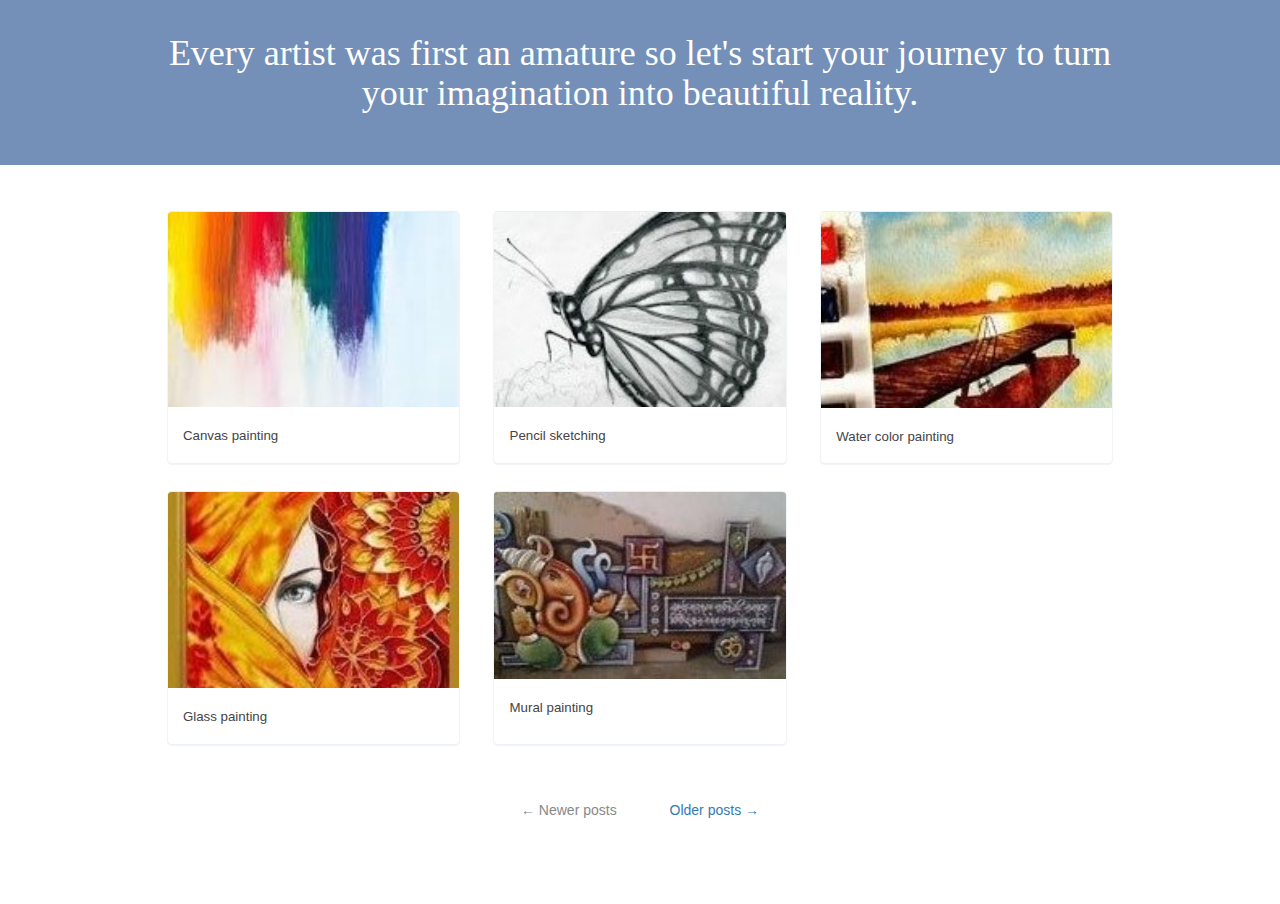
<file: index.html>
<!doctype html>
<html>
  <head>
    <meta charset="utf-8">
    <meta content="IE=edge,chrome=1" http-equiv="X-UA-Compatible">

    <title>Learn art with Pratiksha</title>

    <meta name="viewport" content="width=device-width, initial-scale=1.0">
    <meta name="description" content="">

    <meta property="og:type" content="" /> 
    <meta property="og:url" content="" /> 
    <meta property="og:title" content="" /> 
    <meta property="og:image" content="" /> 
    <meta property="og:description" content="" />
    <meta name="twitter:site" content="">
    <meta name="twitter:creator" content="">
    <meta name="twitter:title" content="">
    <meta name="twitter:description" content="">

    <link href="https://maxcdn.bootstrapcdn.com/bootstrap/3.3.7/css/bootstrap.min.css" rel="stylesheet">
    <link href="./styles.css" rel="stylesheet">
  </head>

  <body>         
    <div class="section-blog-header">
      <div class="container">
        <div class="row">
          <div class="col-md-10 col-md-offset-1 col-sm-12">
            <h1 style="font-family:Garamond;color:white">Every artist was first an amature so let's start your journey to turn your imagination into beautiful reality.</h1>
            
          </div>
        </div>
      </div>
    </div>

    <div class="section-blog">
      <div class="container">
        <div class="row">
          <div class="col-md-10 col-md-offset-1 col-sm-12">
            <div class="articles">
                
              <div class="article">
                <a href="./post.html">
                  <img src="art.jpg" width="100%">
                </a>
                <div class="inner">
                  <h3><a href="./post.html">Canvas painting</a></h3>
                </div>
              </div>

              <div class="article">
                <a href="./pencil.html">
                  <img src="pencilicon.jpg" width="100%">
                </a>
                <div class="inner">
                  <h3><a href="./pencil.html">Pencil sketching</a></h3>
                </div>
              </div>

              <div class="article">
                <a href="./water.html">
                  <img src="watericon.jpg" width="100%">
                </a>
                <div class="inner">
                  <h3><a href="./water.html">Water color painting</a></h3>
                </div>
              </div>

              <div class="article">
                <a href="./glass.html">
                  <img src="glassicon.jpg" width="100%">
                </a>
                <div class="inner">
                  <h3><a href="./glass.html">Glass painting</a></h3>
                </div>
              </div>

              <div class="article">
                <a href="./mural.html">
                  <img src="muralicon.jpg" width="100%">
                </a>
                <div class="inner">
                  <h3><a href="./mural.html">Mural painting</a></h3>
                </div>
              </div>

             

            </div>
            <div class="pagination-links">                
              <span class="pagination-link">&larr; Newer posts</span>
              <span class="pagination-link"><a href="#">Older posts &rarr;</a></span>
            </div>
          </div>
        </div>
      </div>
    </div>
  </body>
</html>
</file>
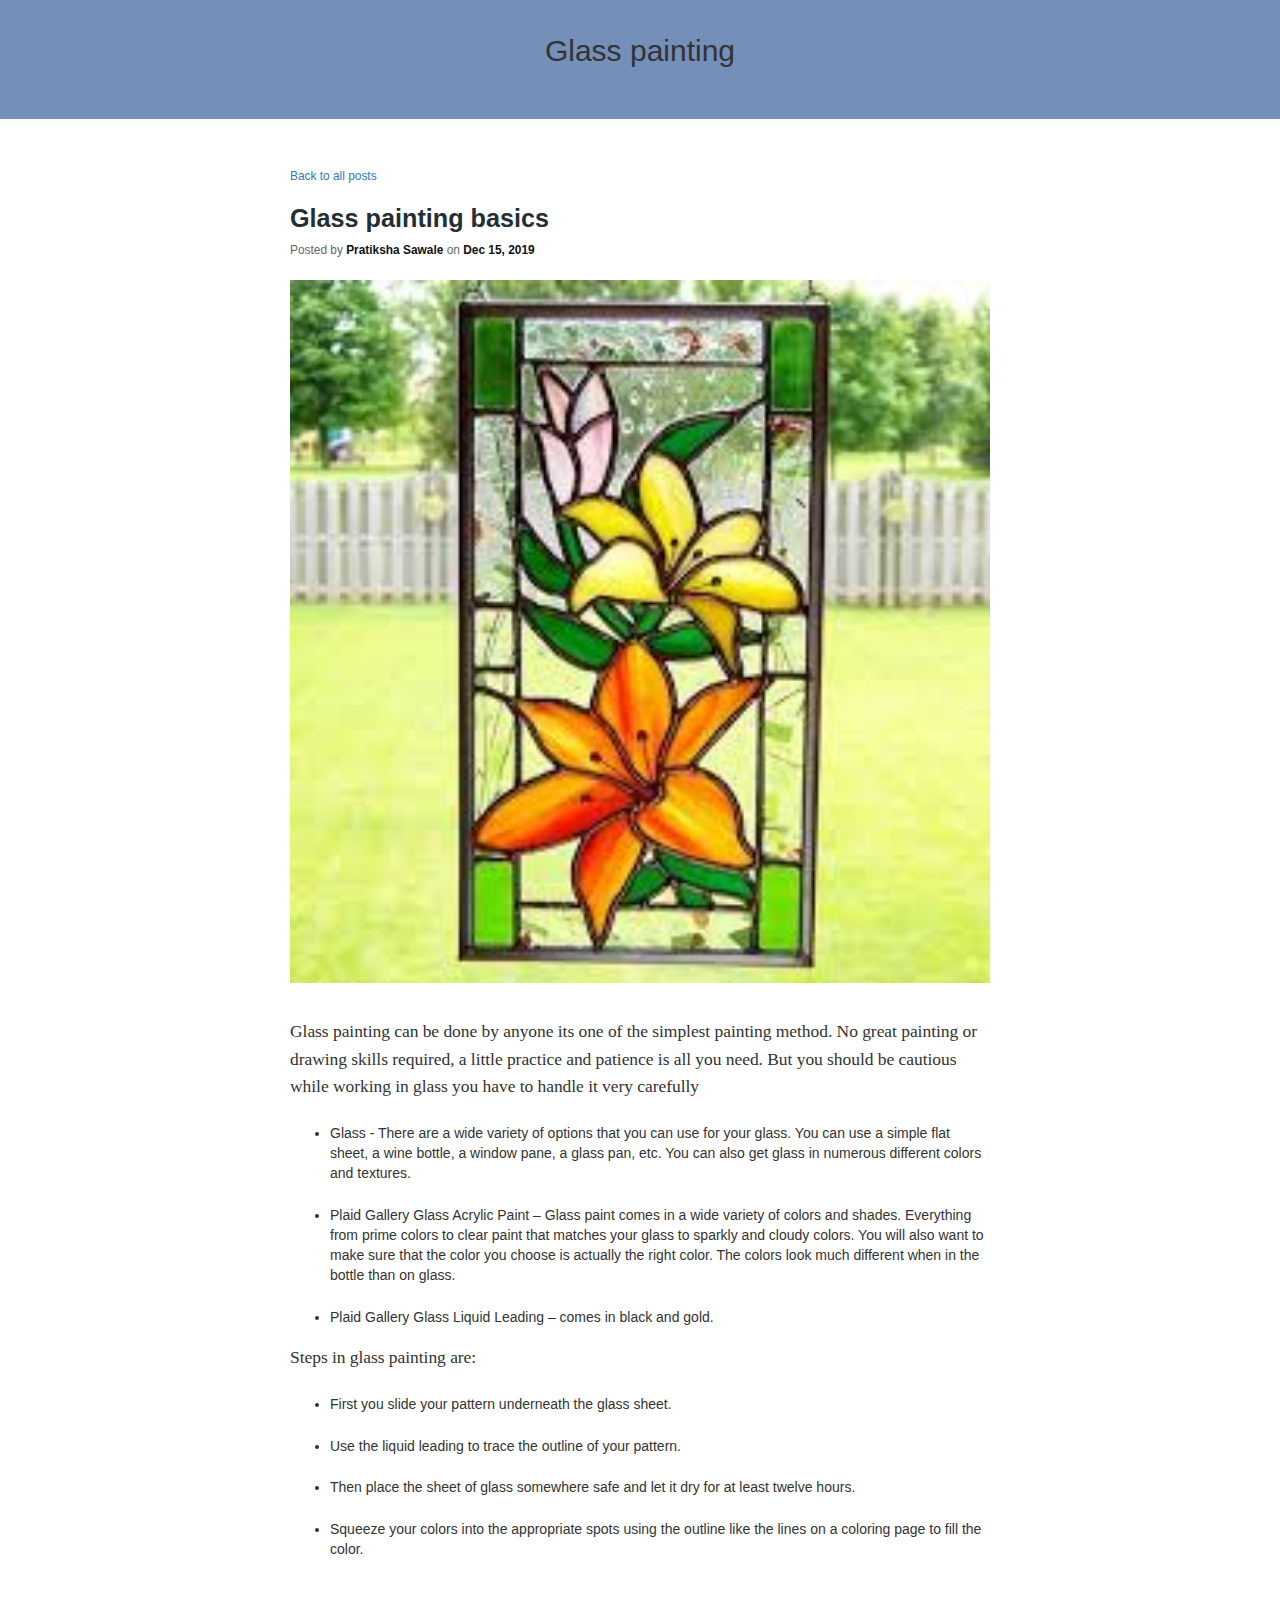
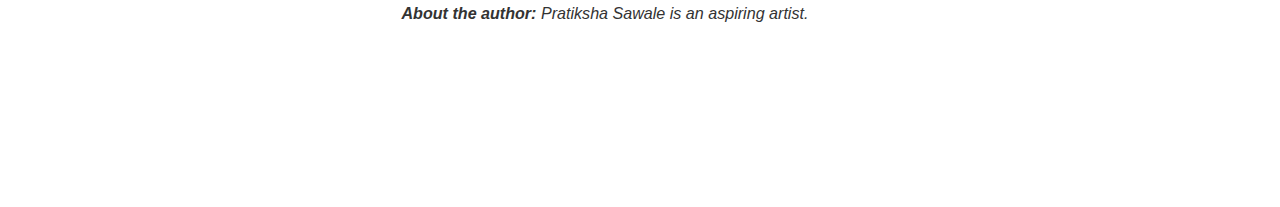
<file: glass.html>
<!doctype html>
<html>
  <head>
    <meta charset="utf-8">
    <meta content="IE=edge,chrome=1" http-equiv="X-UA-Compatible">

    <title>Learn art with Pratiksha</title>

    <meta name="viewport" content="width=device-width, initial-scale=1.0">
    <meta name="description" content="">

    <meta property="og:type" content="" /> 
    <meta property="og:url" content="" /> 
    <meta property="og:title" content="" /> 
    <meta property="og:image" content="" /> 
    <meta property="og:description" content="" />
    <meta name="twitter:site" content="">
    <meta name="twitter:creator" content="">
    <meta name="twitter:title" content="">
    <meta name="twitter:description" content="">

    <link href="https://maxcdn.bootstrapcdn.com/bootstrap/3.3.7/css/bootstrap.min.css" rel="stylesheet">
    <link href="https://fonts.googleapis.com/css?family=Lato" rel="stylesheet" type="text/css">    
    <link href="./styles.css" rel="stylesheet">
  </head>
  <body>
    <!-- BEGIN BLOG HEADER -->
    <div class="section-blog-header">
      <div class="container">
        <div class="row">
          <div class="col-md-10 col-md-offset-1 col-sm-12">
            <h2>Glass painting</h2>
            
          </div>
        </div>
      </div>
    </div>
    <!-- END BLOG HEADER -->  
 
    <!-- BEGIN BLOG POST -->     
    <div class="section-blog-post">
      <div class="container">
        <div class="row">
          <div class="col-sm-12">
            <div class="post-container">
              <a class="back" href="./index.html">Back to all posts</a>

              <h1>Glass painting basics</h1>

              <span class="by">Posted by <strong>Pratiksha Sawale</strong> on <strong>Dec 15, 2019</strong></span>

              <div class="featured-image">
                <img src="glass.jpg" width="100%">
              </div>

              <div class="post-body">
                <p>Glass painting can be done by anyone its one of the simplest painting method. No great painting or drawing skills required, a little practice and patience is all you need. But you should be cautious while working in glass you have to handle it very carefully</p><ul>
                  <li>Glass - There are a wide variety of options that you can use for your glass. You can use a simple flat sheet, a wine bottle, a window pane, a glass pan, etc. You can also get glass in numerous different colors and textures.
</li>
                  <p><li>Plaid Gallery Glass Acrylic Paint – Glass paint comes in a wide variety of colors and shades. Everything from prime colors to clear paint that matches your glass to sparkly and cloudy colors.

You will also want to make sure that the color you choose is actually the right color. The colors look much different when in the bottle than on glass.</li>
                  </p><li>Plaid Gallery Glass Liquid Leading – comes in black and gold.</li></ul>

                <p>Steps in glass painting are:</p>

<ul>
<li>First you slide your pattern underneath the glass sheet.</li>
<p><li>Use the liquid leading to trace the outline of your pattern.</li>
</p><li> Then place the sheet of glass somewhere safe and let it dry for at least twelve hours.</li>
<p><li>Squeeze your colors into the appropriate spots using the outline like the lines on a coloring page to fill the color.</li></p></ul></div>

              <div class="post-author">
                <div class="headshot">
                  </div>
                <p><strong>About the author:</strong> Pratiksha Sawale is an aspiring artist.</p>
              </div>

              <div id="disqus_thread"></div>
              <script type="text/javascript">
                  /* * * CONFIGURATION VARIABLES * * */
                  var disqus_shortname = 'buttercms';
                  
                  /* * * DON'T EDIT BELOW THIS LINE * * */
                  (function() {
                      var dsq = document.createElement('script'); dsq.type = 'text/javascript'; dsq.async = true;
                      dsq.src = '//' + disqus_shortname + '.disqus.com/embed.js';
                      (document.getElementsByTagName('head')[0] || document.getElementsByTagName('body')[0]).appendChild(dsq);
                  })();
              </script>
            </div>
          </div>        
        </div>
      </div>
    </div>
  </body>
</html>
</file>
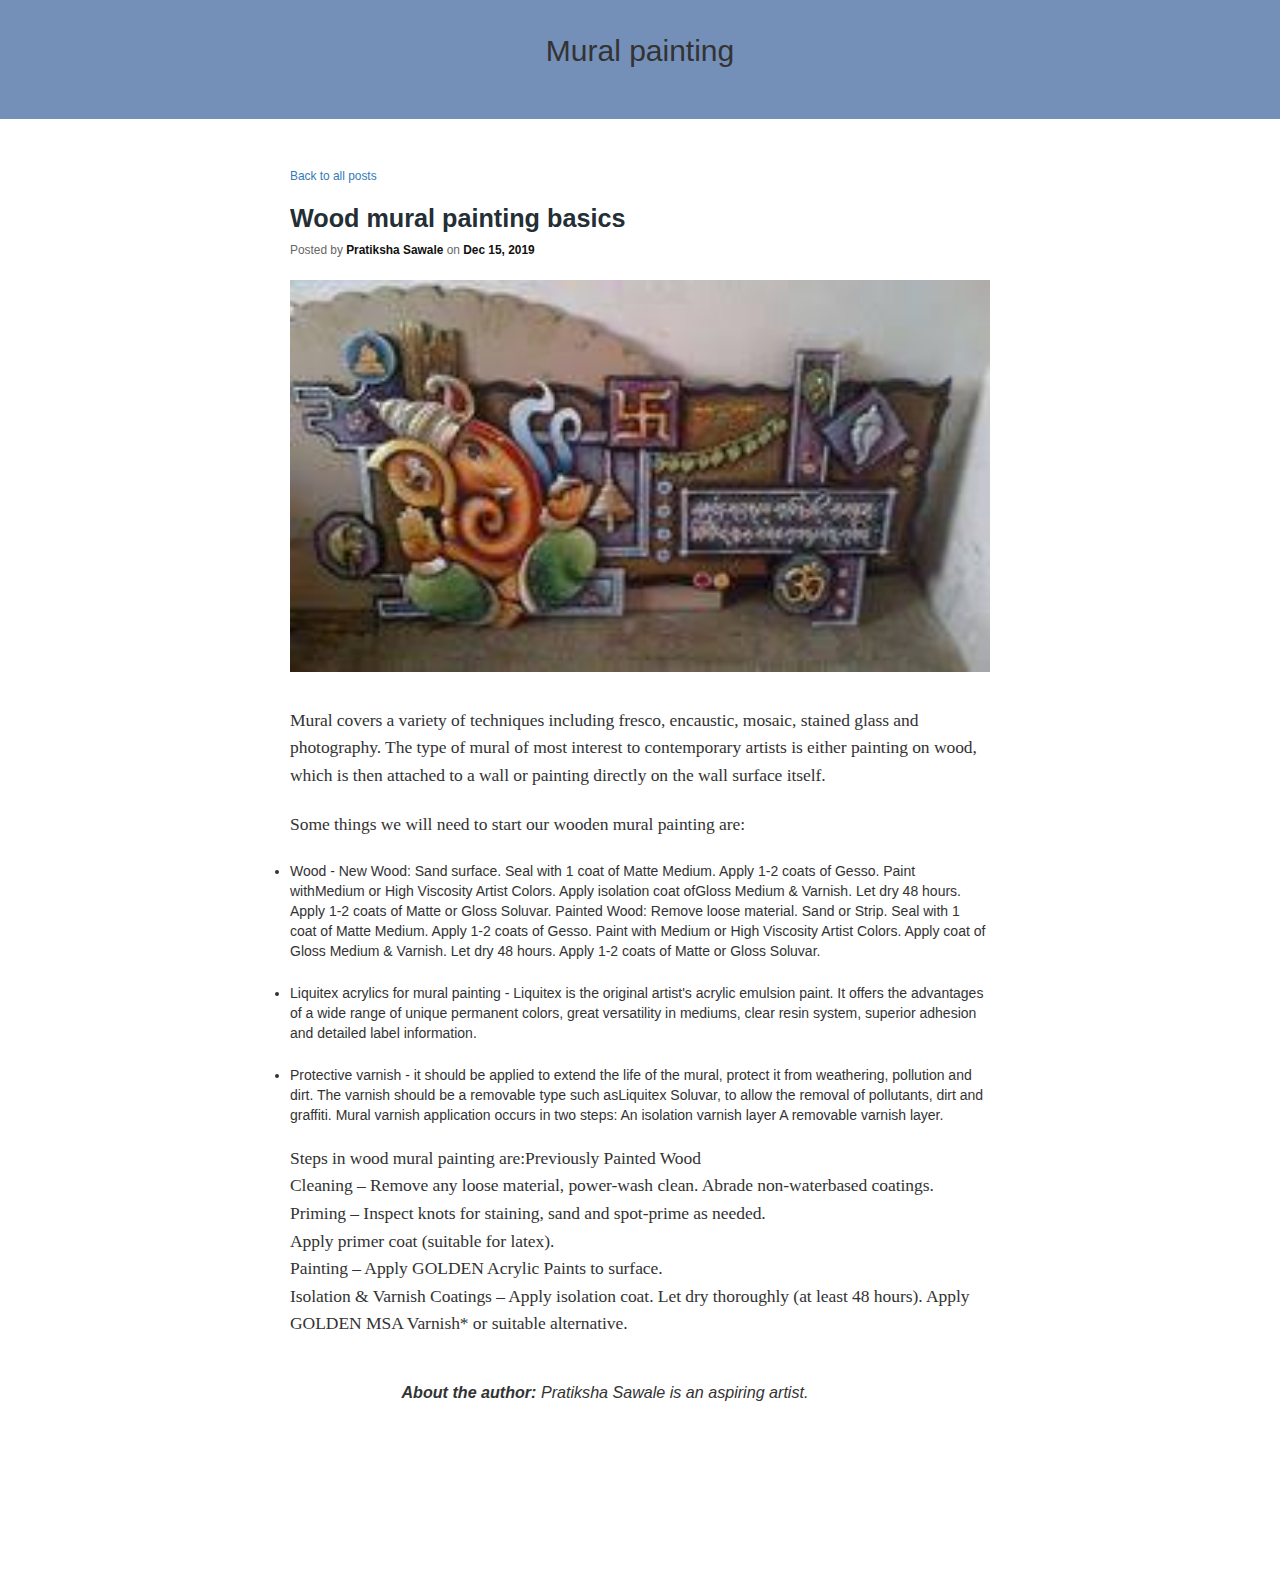
<file: mural.html>
<!doctype html>
<html>
  <head>
    <meta charset="utf-8">
    <meta content="IE=edge,chrome=1" http-equiv="X-UA-Compatible">

    <title>Learn art with Pratiksha</title>

    <meta name="viewport" content="width=device-width, initial-scale=1.0">
    <meta name="description" content="">

    <meta property="og:type" content="" /> 
    <meta property="og:url" content="" /> 
    <meta property="og:title" content="" /> 
    <meta property="og:image" content="" /> 
    <meta property="og:description" content="" />
    <meta name="twitter:site" content="">
    <meta name="twitter:creator" content="">
    <meta name="twitter:title" content="">
    <meta name="twitter:description" content="">

    <link href="https://maxcdn.bootstrapcdn.com/bootstrap/3.3.7/css/bootstrap.min.css" rel="stylesheet">
    <link href="https://fonts.googleapis.com/css?family=Lato" rel="stylesheet" type="text/css">    
    <link href="./styles.css" rel="stylesheet">
  </head>
  <body>
    <!-- BEGIN BLOG HEADER -->
    <div class="section-blog-header">
      <div class="container">
        <div class="row">
          <div class="col-md-10 col-md-offset-1 col-sm-12">
            <h2>Mural painting</h2>
            
          </div>
        </div>
      </div>
    </div>
    <!-- END BLOG HEADER -->  
 
    <!-- BEGIN BLOG POST -->     
    <div class="section-blog-post">
      <div class="container">
        <div class="row">
          <div class="col-sm-12">
            <div class="post-container">
              <a class="back" href="./index.html">Back to all posts</a>

              <h1>Wood mural painting basics</h1>

              <span class="by">Posted by <strong>Pratiksha Sawale</strong> on <strong>Dec 15, 2019</strong></span>

              <div class="featured-image">
                <img src="mural.jpg" width="100%">
              </div>

              <div class="post-body">
                <p>Mural covers a variety of techniques including fresco, encaustic, mosaic, stained glass and photography. The type of mural of most interest to contemporary artists is either painting on wood, which is then attached to a wall or painting directly on the wall surface itself.</p><p>Some things we will need to start our wooden mural painting are:</p>
<li>Wood - New Wood: Sand surface. Seal with 1 coat of Matte Medium. Apply 1-2 coats of Gesso. Paint withMedium or High Viscosity Artist Colors. Apply isolation coat ofGloss Medium & Varnish. Let dry 48 hours. Apply 1-2 coats of Matte or Gloss Soluvar.

Painted Wood: Remove loose material. Sand or Strip. Seal with 1 coat of Matte Medium. Apply 1-2 coats of Gesso. Paint with Medium or High Viscosity Artist Colors. Apply coat of Gloss Medium & Varnish. Let dry 48 hours. Apply 1-2 coats of Matte or Gloss Soluvar.</li>
                  <p><li> Liquitex acrylics for mural painting - Liquitex is the original artist's acrylic emulsion paint. It offers the advantages of a wide range of unique permanent colors, great versatility in mediums, clear resin system, superior adhesion and detailed label information.</li></p>
                  <li>Protective varnish - it should be applied to extend the life of the mural, protect it from weathering, pollution and dirt. The varnish should be a removable type such asLiquitex Soluvar, to allow the removal of pollutants, dirt and graffiti.

Mural varnish application occurs in two steps:
An isolation varnish layer
A removable varnish layer.</li></ul><br>

                <p>Steps in wood mural painting are:Previously Painted Wood<br>
Cleaning – Remove any loose material, power-wash clean.
Abrade non-waterbased coatings.<br>
Priming – Inspect knots for staining, sand and spot-prime as needed.<br>
Apply primer coat (suitable for latex).<br>
Painting – Apply GOLDEN Acrylic Paints to surface.<br>
Isolation & Varnish Coatings –
Apply isolation coat. Let dry thoroughly (at least 48 hours).
Apply GOLDEN MSA Varnish* or suitable alternative.</p>

</div>

              <div class="post-author">
                <div class="headshot">
                  </div>
                <p><strong>About the author:</strong> Pratiksha Sawale is an aspiring artist.</p>
              </div>

              <div id="disqus_thread"></div>
              <script type="text/javascript">
                  /* * * CONFIGURATION VARIABLES * * */
                  var disqus_shortname = 'buttercms';
                  
                  /* * * DON'T EDIT BELOW THIS LINE * * */
                  (function() {
                      var dsq = document.createElement('script'); dsq.type = 'text/javascript'; dsq.async = true;
                      dsq.src = '//' + disqus_shortname + '.disqus.com/embed.js';
                      (document.getElementsByTagName('head')[0] || document.getElementsByTagName('body')[0]).appendChild(dsq);
                  })();
              </script>
            </div>
          </div>        
        </div>
      </div>
    </div>
  </body>
</html>
</file>
<file: styles.css>
.section-blog-header {
  padding: 1em 0 4em 0;
  background: #748fb8; }
  .section-blog-header h3 {
    color: white;
    font-size: 1.4em;
    line-height: 1.3; }
  .section-blog-header form {
    margin-top: 1.5em; }
    .section-blog-header form input {
      display: inline-block; }
      .section-blog-header form input.email {
        margin-bottom: 1em;
        padding: 0.35em 0 0.4em 0;
        font-size: 1.1em;
        text-indent: 0.8em;
        border-radius: 4px;
        box-shadow: 0px 3px 0 0px #ccc;
        border: none;
        outline: none;
        width: 100%; }
      .section-blog-header form input[type=submit] {
        cursor: pointer;
        color: white;
        font-size: 1em;
        border-radius: 4px;
        border: 0;
        padding: 0.5em 1.5em;
        outline: 0;
        text-align: center;
        display: inline-block;
        background-color: #41a2bf;
        background-image: -webkit-gradient(linear, 50% 0%, 50% 100%, color-stop(0%, #41a2bf), color-stop(100%, #4eb5d4));
        background-image: -webkit-linear-gradient(#41a2bf, #4eb5d4);
        background-image: -moz-linear-gradient(#41a2bf, #4eb5d4);
        background-image: -o-linear-gradient(#41a2bf, #4eb5d4);
        background-image: linear-gradient(#41a2bf, #4eb5d4);
        filter: progid:DXImageTransform.Microsoft.gradient(startColorstr='#ff$color1', endColorstr='#ff$color2', GradientType=0);
        box-shadow: 0 3px 0 0 #186d3c; }
        .section-blog-header form input[type=submit]:hover {
          background-color: #33b56a;
          background-image: -webkit-gradient(linear, 50% 0%, 50% 100%, color-stop(0%, #4eb5d4), color-stop(100%, #52c1e3));
          background-image: -webkit-linear-gradient(#4eb5d4, #52c1e3);
          background-image: -moz-linear-gradient(#4eb5d4, #52c1e3);
          background-image: -o-linear-gradient(#4eb5d4, #52c1e3);
          background-image: linear-gradient(#4eb5d4, #52c1e3);
          filter: progid:DXImageTransform.Microsoft.gradient(startColorstr='#ff$color1', endColorstr='#ff$color2', GradientType=0); }

@media (min-width: 768px) {
  .section-blog-header {
    padding: 1em 0 3em 0;
    text-align: center; }
    .section-blog-header form input.email {
      margin-right: 0.25em;
      width: 27em; } }
.section-blog {
  padding: 3.25em 0 6em 0;
  background: white; }
  .section-blog .articles {
    flex-wrap: wrap;
    display: flex; }
    .section-blog .articles .article {
      width: 100%;
      flex-direction: column;
      position: relative;
      border-top: 1px solid #eee;
      border-radius: 4px;
      box-shadow: rgba(66, 113, 151, 0.09) 0px 1px 1px 1px;
      margin-bottom: 2em;
      overflow: hidden; }
      .section-blog .articles .article:hover {
        transform: translate(0, -2px);
        box-shadow: 0 2px 3px rgba(36, 46, 53, 0.15), 0 0 0 1px #f7f9fa; }
        .section-blog .articles .article:hover h3 a {
          color: #3c184e; }
    @media (min-width: 768px) {
      .section-blog .articles .article {
        width: calc(100%/ 2 - 70px / 2);
        margin-right: 35px; }
        .section-blog .articles .article:nth-of-type(2n) {
          margin-right: 0; } }
    @media (min-width: 992px) {
      .section-blog .articles .article {
        width: calc(100%/ 3 - 70px / 3);
        margin-right: 35px; }
        .section-blog .articles .article:nth-of-type(2n) {
          margin-right: 35px; }
        .section-blog .articles .article:nth-of-type(3n) {
          margin-right: 0; } }
    .section-blog .articles .inner {
      padding: 0 1.1em 0.6em; }
    .section-blog .articles h3 {
      font-size: 0.95em;
      line-height: 1.3; }
      .section-blog .articles h3 a {
        color: #444444;
        font-weight: 500; }
        .section-blog .articles h3 a:hover {
          text-decoration: none; }
  .section-blog .pagination-links {
    text-align: center;
    margin-top: 2em; }
    .section-blog .pagination-links .pagination-link {
      display: inline-block;
      margin: 0 1.75em;
      color: #888;
      font-weight: 500; }

.section-blog-post {
  padding: 3.25em 0 6em 0;
  background: white; }
  .section-blog-post .post-container {
    max-width: 740px;
    padding: 0 20px;
    margin: 0 auto; }
  .section-blog-post a.back {
    font-size: 0.85em; }
  .section-blog-post h1 {
    font-weight: 600;
    font-size: 1.8em;
    color: #242E35; }
  .section-blog-post .by {
    display: block;
    font-size: 0.85em;
    margin-bottom: 1.75em;
    color: #666; }
    .section-blog-post .by strong {
      font-weight: 700;
      color: #111; }
  .section-blog-post .featured-image {
    margin-bottom: 2.5em; }
  .section-blog-post .post-author {
    margin-bottom: 2.5em;
    overflow: hidden; }
    .section-blog-post .post-author .headshot {
      float: left;
      width: 94px;
      height: 94px;
      border-radius: 94px;
      overflow: hidden;
      margin-right: 1.25em; }
    .section-blog-post .post-author p {
      padding-top: 0.5em;
      font-style: italic;
      font-size: 1.15em; }
  .section-blog-post .post-body {
    margin-bottom: 2.5em;
    /* Responsive default image width */
    /* Image caption */
    /* Responsive floating */ }
    .section-blog-post .post-body h1, .section-blog-post .post-body h2, .section-blog-post .post-body h3, .section-blog-post .post-body h4, .section-blog-post .post-body h5 {
      font-weight: 500;
      margin-bottom: 1em;
      margin-top: 1.5em; }
    .section-blog-post .post-body ul, .section-blog-post .post-body ol {
      margin-bottom: 1.25em; }
      .section-blog-post .post-body ul li, .section-blog-post .post-body ol li {
        margin-bottom: 0.25em; }
    .section-blog-post .post-body pre {
      margin-bottom: 2em; }
    .section-blog-post .post-body img {
      max-width: 100%;
      height: auto; }
    .section-blog-post .post-body figcaption {
      font-style: italic;
      text-align: center;
      color: #ccc; }
    .section-blog-post .post-body p {
      font-family: Georgia, Cambria, "Times New Roman", Times, serif;
      font-size: 1.25em;
      line-height: 1.58;
      margin-bottom: 1.25em;
      font-weight: 400;
      letter-spacing: -.003em; }
    @media only screen and (min-width: 720px) {
      .section-blog-post .post-body .butter-float-left {
        float: left;
        margin: 0px 10px 10px 0px; }
      .section-blog-post .post-body .butter-float-right {
        float: right;
        margin: 0px 0px 10px 10px; } }
    .section-blog-post .post-body table {
      margin-bottom: 2em; }
      .section-blog-post .post-body table th {
        padding: 0.75em;
        border: 1px solid #ddd; }
      .section-blog-post .post-body table td {
        padding: 0.75em;
        vertical-align: top;
        border: 1px solid #ddd; }

/*# sourceMappingURL=styles.css.map */
</file>
